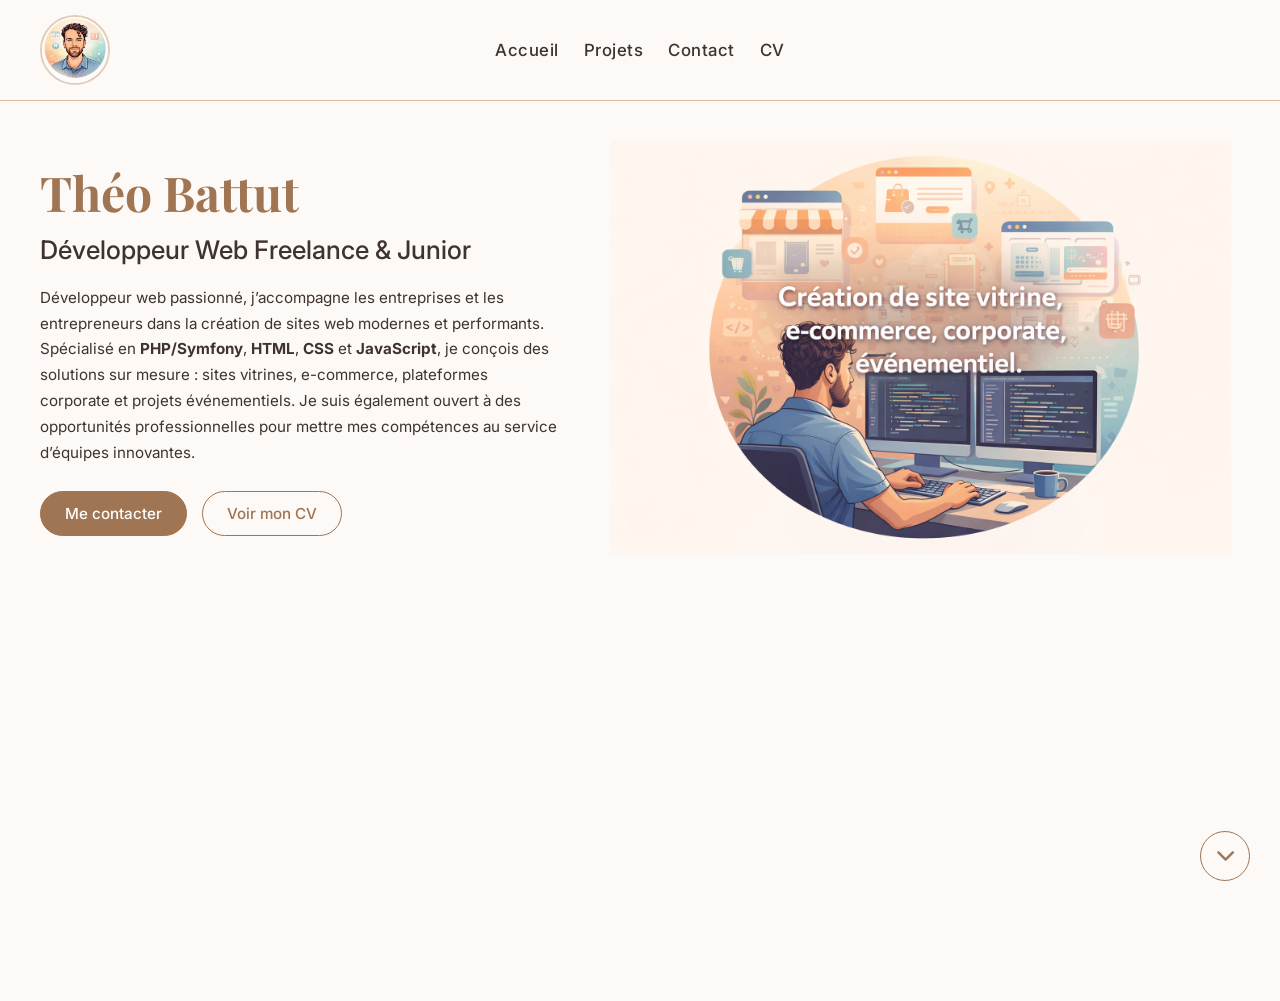
<file: index.html>
<!DOCTYPE html>
<html lang="fr">
<head>
  <meta charset="UTF-8">
  <meta name="viewport" content="width=device-width, initial-scale=1.0">
  <meta name="description" content="Portfolio de Théo Battut, développeur web junior spécialisé en HTML, CSS, JavaScript, PHP et Symfony.">
  <title>Théo Battut - Développeur Web Junior</title>

  <!-- Icons -->
  <link rel="stylesheet" href="https://cdnjs.cloudflare.com/ajax/libs/font-awesome/6.5.0/css/all.min.css">

  <!-- Fonts -->
  <link href="https://fonts.googleapis.com/css2?family=Inter:wght@300;400;500&family=Playfair+Display:wght@500&display=swap" rel="stylesheet">

  <link rel="stylesheet" href="css/style.css">
</head>

<body>

<nav class="navbar">
  <a href="index.html" class="logo">
  <img src="img/logo-theo.png" alt="Logo de Théo Battut - Retour à l'accueil">
</a>

  <ul class="nav-links">
    <li><a href="index.html">Accueil</a></li>
    <li><a href="https://nationprod-production.up.railway.app/" target="_blank">Projets</a></li>
    <li><a href="contact.html">Contact</a></li>
    <li><a href="CV2.jpeg" target="_blank">CV</a></li>
  </ul>
</nav>

<main>

 <!-- HERO -->
<section class="hero">
  <div class="hero-content">
    
    <!-- TEXTE -->
    <div class="hero-text">
      <h1>Théo Battut</h1>
      <h2>Développeur Web Freelance & Junior</h2>
      <p>
        Développeur web passionné, j’accompagne les entreprises et les
        entrepreneurs dans la création de sites web modernes et performants.
        Spécialisé en <strong>PHP/Symfony</strong>, <strong>HTML</strong>,
        <strong>CSS</strong> et <strong>JavaScript</strong>, je conçois des
        solutions sur mesure : sites vitrines, e-commerce, plateformes
        corporate et projets événementiels. Je suis également ouvert à des
        opportunités professionnelles pour mettre mes compétences au service
        d’équipes innovantes.
      </p>

      <div class="hero-buttons">
        <a href="contact.html" class="btn btn-primary">Me contacter</a>
        <a href="CV2.jpeg" target="_blank" class="btn btn-secondary">Voir mon CV</a>
      </div>
    </div>

    <!-- IMAGE -->
    <div class="hero-image">
      <img src="img/illustration-developpeur.png"
           alt="Illustration d'un développeur web créant des sites vitrines, e-commerce, corporate et événementiels">
    </div>
 <!-- Flèche de navigation -->
  <button class="scroll-down" aria-label="Aller à la section compétences">
    <i class="fa-solid fa-chevron-down"></i>
  </button>
  </div>
</section>

  <!-- SKILLS -->
  <section class="skills">
    <h1>Compétences</h1>

    <div class="skills-grid">
      <div class="skill-card"><i class="fa-brands fa-html5"></i><span>HTML</span></div>
      <div class="skill-card"><i class="fa-brands fa-css3-alt"></i><span>CSS</span></div>
      <div class="skill-card"><i class="fa-brands fa-js"></i><span>JavaScript</span></div>
      <div class="skill-card"><i class="fa-brands fa-php"></i><span>PHP</span></div>
      <div class="skill-card"><i class="fa-brands fa-symfony"></i><span>Symfony</span></div>
      <div class="skill-card"><i class="fa-brands fa-figma"></i><span>Figma</span></div>
      <div class="skill-card"><i class="fa-brands fa-bootstrap"></i><span>Bootstrap</span></div>
      <div class="skill-card"><i class="fa-solid fa-chart-line"></i><span>SEO</span></div>
    </div>
  </section>
   <!-- Project -->
 <section class="project">
  <h1>Mon dernier projet</h1>
  <p class="project-description">
    Développement d’une plateforme web complète pour la gestion et la promotion
    d’événements musicaux. Ce projet met en œuvre Symfony, PHP et une interface
    responsive optimisée pour l’expérience utilisateur.
  </p>


  <a href="https://nationprod-production.up.railway.app/" target="_blank" class="project-card">
    <img src="img/CANBLASTER_white-900x506.png" alt="Capture d’écran du projet NationProd">

    <div class="project-overlay">
      <span>Voir le projet</span>
    </div>
  </a>
</section>

</main>

<script src="js/script.js"></script>
</body>
</html>
</file>
<file: css/style.css>
:root {
  --bg:#FCF9F6;
  --interactive:#E4CDB7;
  --border: #DCBC9F;
  --solid: #A07553;
  --text: #3E332E;
}

/* RESET */
* {
  margin: 0;
  padding: 0;
  box-sizing: border-box;
}

body {
  font-family: 'Inter', sans-serif;
  background: var(--bg);
  color: var(--text);
}

/* NAVBAR */

.navbar {
  position: relative;
  display: flex;
  align-items: center;
  padding: 15px 40px; /* Ajusté pour équilibrer avec le logo */
  border-bottom: 1px solid var(--border);
  background: var(--bg);
  z-index: 1000;
}

/* LOGO NAVBAR */
.logo {
  display: flex;
  align-items: center;
  gap: 12px;
  text-decoration: none;
}

.logo img {
  width: 70px; /* Logo agrandi */
  height: 70px;
  object-fit: cover;
  border-radius: 50%;
  border: 2px solid var(--interactive);
  transition: transform 0.3s ease, box-shadow 0.3s ease;
}

.logo img:hover {
  transform: scale(1.05);
  box-shadow: 0 6px 16px rgba(0, 0, 0, 0.15);
}

.logo:active img {
  transform: scale(0.95);
}

.logo-text {
  font-family: 'Playfair Display', serif;
  color: var(--solid);
  font-size: 1.3rem; /* Légèrement agrandi */
  font-weight: 500;
}

/* NAV LINKS */

.nav-links {
  position: absolute;
  left: 50%;
  transform: translateX(-50%);
  list-style: none;
  display: flex;
  gap: 25px;
}

.nav-links a {
  text-decoration: none;
  color: var(--text);
  font-size: 1.05rem;     /* Plus grand */
  font-weight: 500;       /* Plus impactant */
  letter-spacing: 0.5px;  /* Meilleure lisibilité */
  transition: opacity 0.2s ease;
}

.nav-links a:hover {
  opacity: 0.6;
}

/* MAIN */

main {
  position: relative;
  height: 100vh;
  overflow: hidden;
}

/* SECTIONS */

.hero, .skills, .project {
  position: absolute;
  width: 100%;
  height: 100vh;
  display: flex;
  flex-direction: column;
  justify-content: center;
  align-items: center;
  text-align: center;
  transition: transform 0.7s cubic-bezier(0.77, 0, 0.175, 1);
}

/* HERO */

.hero h1 {
  font-family: 'Playfair Display', serif;
  font-size: 3rem;
  color: var(--solid);
}

.hero h2 {
  margin-top: 10px;
  font-weight: 400;
}

.hero p {
  margin-top: 15px;
  max-width: 400px;
  font-size: 0.95rem;
}

/* SKILLS */

.skills {
  transform: translateY(100%);
  z-index: 2;
  justify-content: center; 
  padding-top: 0; 
  padding-bottom: 0;
}

.skills h1 {
  margin-bottom: 40px;
  transform: translateY(100px);
  font-size: 1.5rem;
}

.skills-grid {
  display: grid;
  grid-template-columns: repeat(auto-fit, minmax(120px, 1fr));
  gap: 20px;
  max-width: 600px;
  margin: auto;
}

/* CARDS */

.skill-card {
  display: flex;
  flex-direction: column;
  align-items: center;
  gap: 10px;
  padding: 20px;
  background: var(--interactive);
  border: 1px solid var(--border);
  border-radius: 10px;
  opacity: 0;
  transform: translateY(40px);
  transition: all 0.4s ease;
}

.skill-card.show {
  opacity: 1;
  transform: translateY(0);
}

.skill-card i {
  font-size: 1.5rem;
  color: var(--solid);
}

.skill-card:hover {
  transform: translateY(-6px) scale(1.02);
  box-shadow: 0 8px 20px rgba(0,0,0,0.05);
}

/* PROJECT */

.project {
  transform: translateY(100%);
  z-index: 1;
}

.project-card {
  position: relative;
  display: block;
  width: 60%;
  max-width: 700px;
  border-radius: 16px;
  overflow: hidden;
  margin-top: 30px;
  box-shadow: 0 20px 50px rgba(0,0,0,0.1);
  transition: transform 0.4s ease, box-shadow 0.4s ease;
}

.project-card img {
  width: 100%;
  display: block;
  transition: transform 0.6s ease;
}

.project-overlay {
  position: absolute;
  inset: 0;
  background: rgba(62, 51, 46, 0.6);
  display: flex;
  justify-content: center;
  align-items: center;
  opacity: 0;
  transition: opacity 0.3s ease;
}

.project-overlay span {
  color: white;
  border: 1px solid white;
  padding: 8px 16px;
  border-radius: 20px;
  font-size: 0.9rem;
}

.project-card:hover img {
  transform: scale(1.08);
}

.project-card:hover {
  transform: translateY(-10px) scale(1.02);
  box-shadow: 0 30px 70px rgba(0,0,0,0.15);
}

.project-card:hover .project-overlay {
  opacity: 1;
}

/* CONTACT PAGE */

.contact-page {
  overflow: auto;
}

.linktree {
  min-height: 100vh;
  padding: 40px 20px;
  display: flex;
  flex-direction: column;
  align-items: center;
}

.main-title {
  text-align: center;
  margin-bottom: 25px;
}

.container {
  display: flex;
  align-items: flex-start;
  justify-content: center;
  gap: 60px;
  width: 100%;
  max-width: 800px;
}

.left, .right {
  flex: 1;
}

.left {
  text-align: left;
}

/* LINKS */

.links {
  display: flex;
  flex-direction: column;
  gap: 12px;
}

.link-btn {
  display: flex;
  align-items: center;
  justify-content: center;
  gap: 10px;
  padding: 12px;
  border-radius: 30px;
  text-decoration: none;
  background: var(--interactive);
  border: 1px solid var(--border);
  color: var(--text);
  transition: all 0.3s ease;
}

.link-btn:hover {
  transform: scale(1.05);
  background: var(--solid);
  color: white;
}

/* FORM */

.contact-form {
  width: 100%;
  display: flex;
  flex-direction: column;
  gap: 16px;
}

.contact-form input,
.contact-form textarea {
  padding: 12px;
  border-radius: 8px;
  border: 1px solid rgba(62, 51, 46, 0.2);
  background: rgba(255,255,255,0.5);
  font-family: inherit;
}

.contact-form input:focus,
.contact-form textarea:focus {
  border-color: var(--solid);
  background: white;
}

.contact-form textarea {
  height: 100px;
  resize: none;
}

.contact-form button {
  align-self: center;
  padding: 10px 20px;
  border-radius: 25px;
  border: 1px solid var(--solid);
  background: transparent;
  color: var(--solid);
  cursor: pointer;
  transition: all 0.3s ease;
}

.contact-form button:hover {
  background: var(--solid);
  color: white;
}

/* TEXT ADDITIONS */

.project-description {
  max-width: 500px;
  margin-top: 10px;
  font-size: 0.95rem;
  text-align: center;
}

.contact-intro {
  text-align: center;
  max-width: 500px;
  margin-bottom: 30px;
  font-size: 0.95rem;
}
/* ========================= */
/* HERO - LAYOUT 2 COLONNES  */
/* ========================= */

.hero {
  padding: 40px;
}

.hero-content {
  display: flex;
  align-items: center;
  justify-content: space-between;
  gap: 60px;
  max-width: 1100px;
  width: 100%;
}

.hero-text {
  flex: 1;
  text-align: left; /* Surcharge du text-align:center */
}

.hero-text h1 {
  margin-bottom: 10px;
}

.hero-text h2 {
  margin-bottom: 20px;
  font-size: 1.5rem;
  font-weight: 500;
}

.hero-text p {
  max-width: 500px; /* Plus adapté à une mise en page en colonnes */
  line-height: 1.6;
}

/* IMAGE */
.hero-image {
  flex: 1;
  display: flex;
  justify-content: center;
}

.hero-image img {
  width: 100%;
  max-width: 450px;
  height: auto;
}

/* BOUTONS */
.hero-buttons {
  display: flex;
  gap: 15px;
  margin-top: 25px;
}

.btn {
  padding: 12px 24px;
  border-radius: 25px;
  text-decoration: none;
  font-size: 0.95rem;
  font-weight: 500;
  transition: all 0.3s ease;
}

.btn-primary {
  background: var(--solid);
  color: white;
  border: 1px solid var(--solid);
}

.btn-primary:hover {
  background: transparent;
  color: var(--solid);
}

.btn-secondary {
  background: transparent;
  color: var(--solid);
  border: 1px solid var(--solid);
}

.btn-secondary:hover {
  background: var(--solid);
  color: white;
}
/* ========================= */
/* HERO - AJUSTEMENTS        */
/* ========================= */

/* Réduction de l'espace supérieur et meilleur centrage */
.hero {
  padding: 0 40px; /* Suppression du padding vertical */
  align-items: center;
  justify-content: center;
}

/* Conteneur principal du hero */
.hero-content {
  display: flex;
  align-items: center;
  justify-content: space-between;
  gap: 30px; /* Rapproche l'image du texte */
  max-width: 1200px;
  width: 100%;
}

/* Bloc texte */
.hero-text {
  flex: 1;
  text-align: left;
}

.hero-text h1 {
  margin-bottom: 10px;
}

.hero-text h2 {
  margin-bottom: 20px;
  font-size: 1.6rem;
  font-weight: 500;
}

.hero-text p {
  max-width: 520px;
  line-height: 1.7;
  margin-bottom: 25px;
}

/* Bloc image */
.hero-image {
  flex: 1.2; /* Donne plus de place à l'image */
  display: flex;
  justify-content: center;
}

.hero-image img {
  width: 100%;
  max-width: 600px; /* Image plus grande */
  height: auto;
}

/* Boutons */
.hero-buttons {
  display: flex;
  gap: 15px;
  margin-top: 20px;
}

/* ========================= */
/* RESPONSIVE                */
/* ========================= */

@media (max-width: 768px) {
  .hero {
    padding: 20px;
  }

  .hero-content {
    flex-direction: column-reverse;
    text-align: center;
    gap: 20px;
  }

  .hero-text {
    text-align: center;
  }

  .hero-buttons {
    justify-content: center;
  }

  .hero-image img {
    max-width: 320px;
  }
}
/* ========================= */
/* HERO - AJUSTEMENTS FINAUX */
/* ========================= */

.hero {
  justify-content: flex-start; /* Remonte le contenu */
  align-items: center;
  padding: 40px 40px 0 40px; /* Espace léger sous la navbar uniquement */
  text-align: left; /* Aligne le texte à gauche */
}

.hero-content {
  display: flex;
  flex-direction: row; /* Texte à gauche, image à droite */
  align-items: center;
  justify-content: space-between;
  gap: 30px; /* Rapproche l'image du texte */
  max-width: 1200px;
  width: 100%;
  margin: 0 auto;
}

/* Bloc texte */
.hero-text {
  flex: 1;
}

.hero-text h1 {
  font-family: 'Playfair Display', serif;
  font-size: 3rem;
  color: var(--solid);
  margin-bottom: 10px;
}

.hero-text h2 {
  font-size: 1.6rem;
  font-weight: 500;
  margin-bottom: 20px;
}

.hero-text p {
  max-width: 520px;
  line-height: 1.7;
  margin-bottom: 25px;
}

/* Bloc image */
.hero-image {
  flex: 1.2; /* Donne plus de place à l'image */
  display: flex;
  justify-content: center;
}

.hero-image img {
  width: 100%;
  max-width: 620px; /* Image plus grande et impactante */
  height: auto;
}

/* Boutons */
.hero-buttons {
  display: flex;
  gap: 15px;
  margin-top: 20px;
}

/* ========================= */
/* RESPONSIVE                */
/* ========================= */

@media (max-width: 768px) {
  .hero {
    padding: 20px;
    justify-content: center;
    text-align: center;
  }

  .hero-content {
    flex-direction: column; /* Empilement sur mobile */
    gap: 20px;
  }

  .hero-text {
    text-align: center;
  }

  .hero-buttons {
    justify-content: center;
  }

  .hero-image img {
    max-width: 320px;
  }
}
/* ========================= */
/* FLÈCHE DE NAVIGATION      */
/* ========================= */

.scroll-down {
  position: absolute;
  bottom: 120px;
  right: 30px;
  width: 50px;
  height: 50px;
  border-radius: 50%;
  border: 1px solid var(--solid);
  background: var(--bg);
  color: var(--solid);
  display: flex;
  align-items: center;
  justify-content: center;
  font-size: 1.2rem;
  cursor: pointer;
  transition: all 0.3s ease;
  animation: bounce 2s infinite;
  z-index: 10;
}

.scroll-down:hover {
  background: var(--solid);
  color: white;
  transform: translateY(-3px);
}

/* Animation légère pour attirer l'attention */
@keyframes bounce {
  0%, 20%, 50%, 80%, 100% {
    transform: translateY(0);
  }
  40% {
    transform: translateY(-6px);
  }
  60% {
    transform: translateY(-3px);
  }
}
/* ========================= */
/* MESSAGE DE CONFIRMATION   */
/* ========================= */

.form-message {
  display: none;
  flex-direction: column;
  align-items: center;
  justify-content: center;
  text-align: center;
  padding: 30px;
  margin-top: 20px;
  border-radius: 12px;
  background: var(--interactive);
  border: 1px solid var(--border);
  color: var(--text);
  animation: fadeIn 0.5s ease forwards;
}

.form-message i {
  font-size: 2rem;
  color: var(--solid);
  margin-bottom: 10px;
}

.form-message.show {
  display: flex;
}

@keyframes fadeIn {
  from {
    opacity: 0;
    transform: translateY(10px);
  }
  to {
    opacity: 1;
    transform: translateY(0);
  }
}
/* RESPONSIVE */

@media (max-width: 768px) {
  .container {
    flex-direction: column;
    gap: 30px;
  }

  .left {
    text-align: center;
  }

  .project-card {
    width: 90%;
  }

  .logo-text {
    display: none;
  }

  .logo img {
    width: 60px;
    height: 60px;
  }
}@media (max-width: 768px) {
  .scroll-down {
    bottom: 8vh;
    right: 20px;
    width: 45px;
    height: 45px;
    font-size: 1rem;
  }
}
/* ========================= */
/* NAVBAR - VERSION MOBILE   */
/* ========================= */
@media (max-width: 768px) {
  .navbar {
    padding: 10px 20px;
    flex-direction: column;
    gap: 10px;
    position: relative;
  }

  .logo img {
    width: 50px;
    height: 50px;
  }

  .nav-links {
    position: static;
    transform: none;
    flex-wrap: wrap;
    justify-content: center;
    gap: 15px;
  }

  .nav-links a {
    font-size: 0.9rem;
  }
}
/* ========================= */
/* HERO - VERSION MOBILE     */
/* ========================= */
@media (max-width: 768px) {
  .hero {
    min-height: auto;
    height: auto;
    padding: 20px;
    justify-content: center;
  }

  .hero-content {
    flex-direction: column;
    text-align: center;
    gap: 20px;
  }

  .hero-text {
    text-align: center;
  }

  .hero-text h1 {
    font-size: 2rem;
  }

  .hero-text h2 {
    font-size: 1.2rem;
  }

  .hero-text p {
    max-width: 100%;
    font-size: 0.95rem;
  }

  .hero-image img {
    max-width: 280px;
  }

  .hero-buttons {
    flex-direction: column;
    align-items: center;
    width: 100%;
  }

  .btn {
    width: 100%;
    text-align: center;
  }
}
/* ========================= */
/* SKILLS - VERSION MOBILE   */
/* ========================= */
@media (max-width: 768px) {
  .skills {
    height: auto;
    min-height: 100vh;
    padding: 40px 20px;
  }

  .skills-grid {
    grid-template-columns: repeat(2, 1fr);
    gap: 15px;
    max-width: 100%;
    padding: 0 10px;
  }

  .skill-card {
    padding: 15px;
  }
}
/* ========================= */
/* CONTACT - VERSION MOBILE  */
/* ========================= */
@media (max-width: 768px) {
  .container {
    flex-direction: column;
    align-items: center;
    gap: 30px;
  }

  .left,
  .right {
    width: 100%;
    text-align: center;
  }

  .links {
    align-items: center;
    width: 100%;
  }

  .link-btn {
    width: 100%;
    max-width: 320px;
  }

  .contact-form {
    width: 100%;
    max-width: 320px;
    margin: 0 auto;
  }

  .contact-form button {
    width: 100%;
  }

  /* Permet le scroll sur la page contact */
  .contact-page {
    overflow-y: auto;
  }

  main.linktree {
    padding-bottom: 40px;
  }
}
/* ========================= */
/* SKILLS - CORRECTION MOBILE */
/* ========================= */
@media (max-width: 768px) {
  .skills h1 {
    transform: none;        /* Supprime le décalage vertical */
    margin-bottom: 30px;
    position: relative;
    z-index: 5;             /* Assure que le titre passe au-dessus des cartes */
    text-align: center;
  }

  .skills-grid {
    width: 90%;
    max-width: 500px;
    margin: 0 auto;
    grid-template-columns: repeat(2, 1fr);
    gap: 15px;
  }

  .skill-card {
    opacity: 1;             /* Assure la visibilité sur mobile */
    transform: none;
  }
}
/* ========================= */
/* HERO - IMAGE MOBILE       */
/* ========================= */
@media (max-width: 768px) {
  .hero-content {
    flex-direction: column;
    gap: 20px;
    padding-top: 20px;
  }

  .hero-image img {
    max-width: 260px;
    width: 100%;
    height: auto;
    object-fit: contain;
  }

  .hero-text h1 {
    font-size: 2rem;
  }

  .hero-text h2 {
    font-size: 1.2rem;
  }

  .hero-text p {
    max-width: 100%;
    font-size: 0.95rem;
  }

  .hero-buttons {
    flex-direction: column;
    align-items: center;
  }

  .btn {
    width: 100%;
    max-width: 280px;
  }
}
/* ========================= */
/* CONTACT - VERSION MOBILE  */
/* ========================= */
@media (max-width: 768px) {
  body.contact-page main {
    height: auto;
    overflow: visible;
  }

  .container {
    flex-direction: column;
    align-items: center;
    gap: 30px;
    width: 100%;
  }

  .left,
  .right {
    width: 100%;
    text-align: center;
  }

  .links {
    align-items: center;
    width: 100%;
  }

  .link-btn {
    width: 100%;
    max-width: 320px;
  }

  .contact-form {
    width: 100%;
    max-width: 320px;
    margin: 0 auto;
  }

  .contact-form textarea {
    height: 120px;
  }

  .contact-form button {
    width: 100%;
    margin-top: 10px;
  }

  main.linktree {
    padding-bottom: 60px; /* Assure la visibilité du bouton */
  }
}
/* ========================= */
/* HERO - FIX HAUTEUR MOBILE */
/* ========================= */
@media (max-width: 768px) {
  .hero,
  .skills,
  .project {
    height: 100dvh; /* Hauteur réelle de l'écran sur mobile */
    min-height: 100dvh;
  }

  .hero-content {
    justify-content: center;
    height: 100%;
  }

  /* Réduction légère des espacements pour éviter le débordement */
  .hero-text h1 {
    font-size: 1.9rem;
  }

  .hero-text h2 {
    font-size: 1.1rem;
  }

  .hero-text p {
    font-size: 0.9rem;
    margin-bottom: 15px;
  }

  .hero-buttons {
    margin-top: 15px;
  }

  .hero-image img {
    max-width: 240px;
  }
}
</file>
